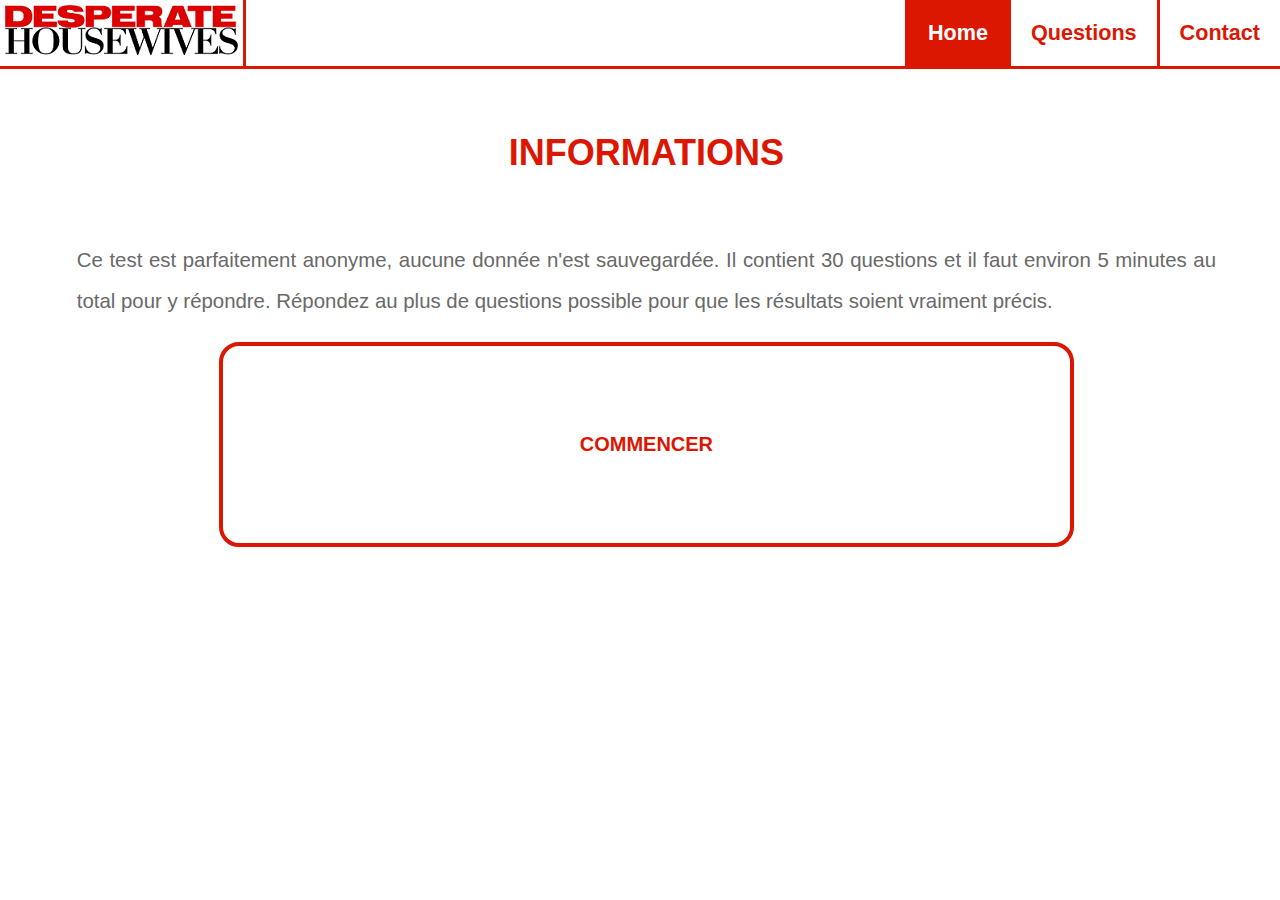
<file: src/index.html>
<!DOCTYPE html>
<html lang="fr">
<head>
    <meta charset="UTF-8">
    <link rel="stylesheet" href="Style/style.css" />
    <title>Test desperate housewives</title>
</head>
<body>
    <div id="bloc_page">
        <header>
            <div class="border">
                <img src="image/logoDesperate.png">
            </div>
            <nav>
                <ul>
                    <li><a class="actif" href="index.html">Home</a></li>
                    <li><a class="" href="questions.html">Questions</a></li>
                    <li><a class="" href="#">Contact</a></li>
                </ul>
            </nav>
        </header>
        
        <section>
                <h1>
                    INFORMATIONS
                </h1>
                <hr>
                <p>
                    Ce test est parfaitement anonyme, aucune donnée n'est sauvegardée. Il contient 30 questions et
                    il faut environ 5 minutes au total pour y répondre. Répondez au plus de questions possible pour que
                    les résultats soient vraiment précis.
                </p>

                <a href='Questions.html'><button class="btn">COMMENCER</button></a>

        </section>

        <footer>

        </footer>
    </div>
</body>
</html>
</file>
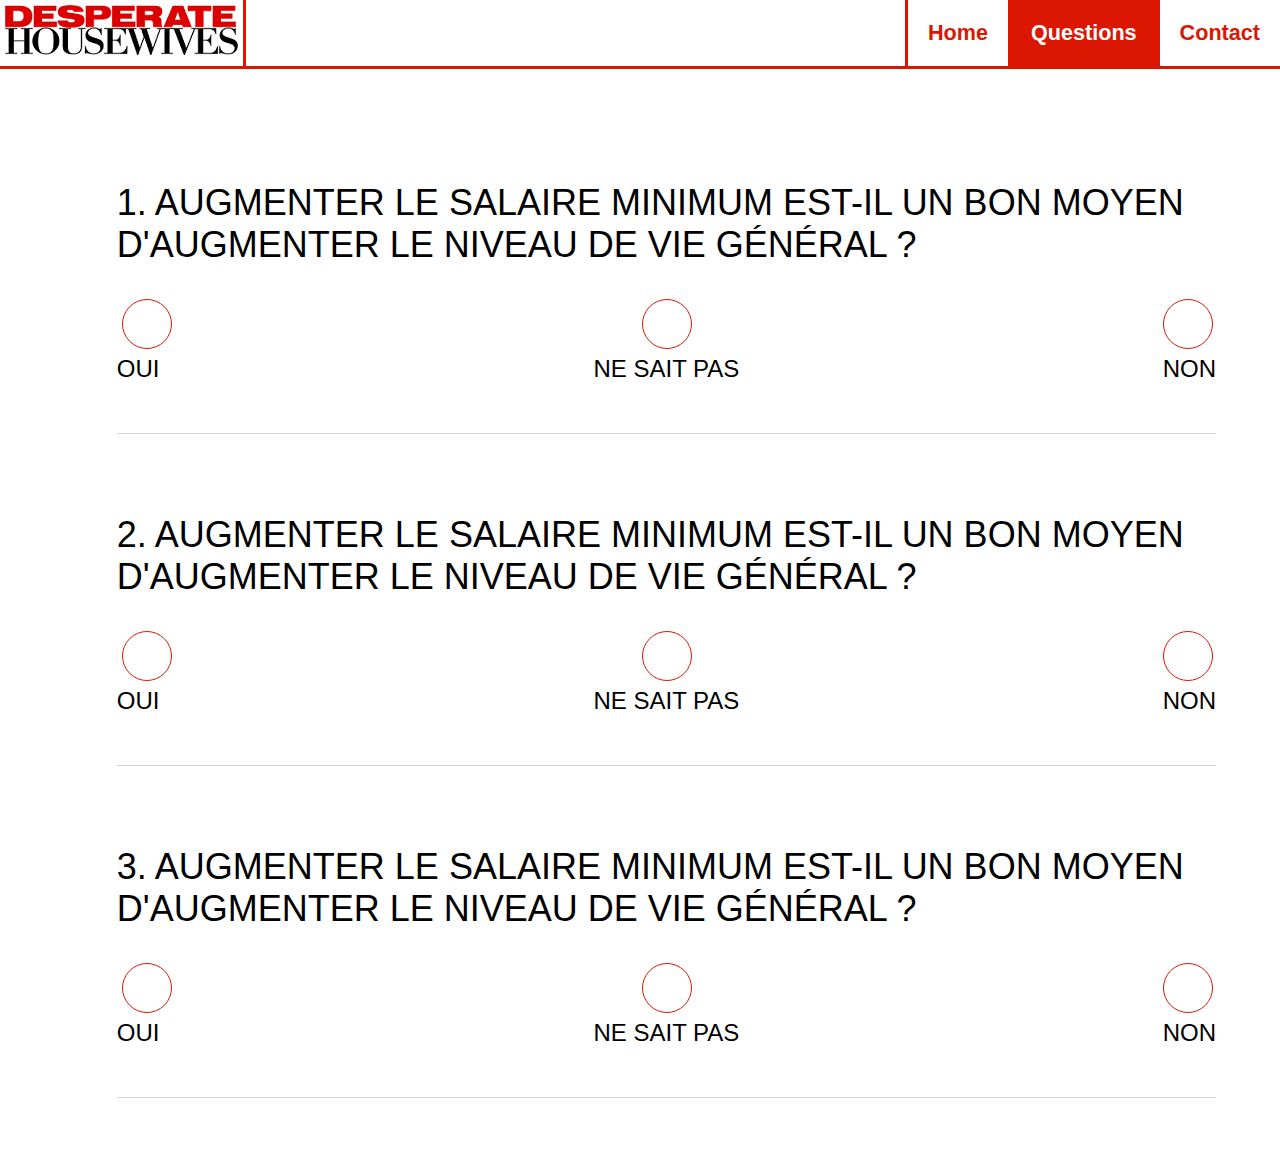
<file: src/questions.html>
<!DOCTYPE html>
<html lang="en">
<head>
    <meta charset="UTF-8">
    <link rel="stylesheet" href="Style/style.css" />
    <title>Questions desperate housewives</title>
</head>
<body>
    <div id="bloc_page">
        <header>
            <div class="border">
                <img src="image/logoDesperate.png">
            </div>
            <nav>
                <ul>
                    <li><a class="" href="index.html">Home</a></li>
                    <li><a class="actif" href="questions.html">Questions</a></li>
                    <li><a class="" href="#">Contact</a></li>
                </ul>
            </nav>
        </header>

        <section>
            <ul class="questions">
                <li class="bln">
                    <h2>
                        1. Augmenter le salaire minimum est-il un bon moyen d'augmenter le niveau de vie général ?
                    </h2>
                    <div class="tableau">
                        <div class="gauche">
                            <label>
                                <input class="oui" type="radio" name="Q1">
                                <br>
                                OUI
                            </label>
                        </div>
                        <div class="centre">
                            <label>
                                <input class="neSaitPas" type="radio" name="Q1">
                                <br>
                                NE SAIT PAS
                            </label>
                        </div>
                        <div class="droite">
                            <label>
                                <input class="non" type="radio" name="Q1">
                                <br>
                                NON
                            </label>
                        </div>
                    </div>
                </li>

                <li class="bln">
                    <h2>
                        2. Augmenter le salaire minimum est-il un bon moyen d'augmenter le niveau de vie général ?
                    </h2>
                    <div class="tableau">
                        <div class="gauche">
                            <label>
                                <input class="oui" type="radio" name="Q1">
                                <br>
                                OUI
                            </label>
                        </div>
                        <div class="centre">
                            <label>
                                <input class="neSaitPas" type="radio" name="Q1">
                                <br>
                                NE SAIT PAS
                            </label>
                        </div>
                        <div class="droite">
                            <label>
                                <input class="non" type="radio" name="Q1">
                                <br>
                                NON
                            </label>
                        </div>
                    </div>
                </li>

                <li class="bln">
                    <h2>
                        3. Augmenter le salaire minimum est-il un bon moyen d'augmenter le niveau de vie général ?
                    </h2>
                    <div class="tableau">
                        <div class="gauche">
                            <label>
                                <input class="oui" type="radio" name="Q1">
                                <br>
                                OUI
                            </label>
                        </div>
                        <div class="centre">
                            <label>
                                <input class="neSaitPas" type="radio" name="Q1">
                                <br>
                                NE SAIT PAS
                            </label>
                        </div>
                        <div class="droite">
                            <label>
                                <input class="non" type="radio" name="Q1">
                                <br>
                                NON
                            </label>
                        </div>
                    </div>
                </li>
            </ul>
        </section>
    </div>
</body>
</html>
</file>
<file: src/Style/style.css>
@font-face {
    font-family: 'Baloo-Regular-webfont';
    src: url('fonts/Baloo-Regular-webfont.eot');
    src: url('fonts/Baloo-Regular-webfont?#iefix') format('embedded-opentype'),
    url('fonts/Baloo-Regular-webfont.woff') format('woff'),
    url('fonts/Baloo-Regular-webfont.ttf') format('truetype'),
    url('fonts/Baloo-Regular-webfont.svg') format('svg');
    font-weight: normal;
    font-style: normal;

}

body
{
    background-color: white;
    width: 100%;
    height: 100%;
    margin: 0%;
    font-family: 'Helvetica Neue', Helvetica;
    font-size: 24px;
}

/*header*/

header
{
    display: flex;
    justify-content: space-between;
    align-content: flex-end;
    position: fixed;
    top: 0px;
    border-bottom: #DB1702 3px solid;
    width: 100%;
    background-color: white;
}

.desperate
{
    letter-spacing: -1px;
    font-family: "Arial Black";
    color: red;
}

.housewives
{
    font-family: "Times New Roman";
    color: black;
}

.border
{
    padding-left: 5px;
    padding-right: 5px;
    padding-top:5px;
    text-align: center;
    border-right: #DB1702 3px solid;
}

/* navigation */


nav ul
{
    height: 100%;
    list-style-type: none;
    display: flex;
    padding: 0%;
    margin: 0%;
    overflow: no-display;
}

nav a
{
    height: auto;
    font-weight: bold;
    padding: 20px;
    color:  #DB1702;
    border-left: 3px  #DB1702 solid;
    display: block;
    font-size: 0.9em;
    text-decoration: none;
    transition: 0.4s linear;
    text-align: center;
}

@media only all and (max-width: 700px) {
    nav{
        width:100%;
    }

    .border{
        display: none;
    }

    nav li{
        width:33.33%;
    }
    
}

nav a:hover
{
    color:  white;
    background-color:  #DB1702;
}

.actif
{
    color:  white;
    background-color:  #DB1702;
}

.actif:hover
{
    background-color: rgb(255, 49, 31);
}
/*section*/


section
{
    padding: 8% 5% 5% 6%;
    display: flex;
    flex-direction: column;
    align-items: center;
}

section h1
{
    text-align: center;
    color:  #DB1702;
    font-size: 36px;
    font-weight: 800;
    margin-top: 30px;
    margin-bottom: 20px;
}

hr
{
    border: 0;
    border-top: 1px solid lightgrey;
}

section p
{

    text-align: justify;
    text-justify: inter-word;
    font-size: 85%;
    line-height: 200%;
    color: dimgrey;
}

section a{
    width: 75%;
    text-decoration: none;
}
.btn
{
    border-radius: 20px;
    box-sizing: border-box;
    display: block;
    text-decoration: none;
    background: none;
    width: 100%;
    height: 205px;
    border: 4px solid #DB1702;
    font-size: 20px;
    font-weight: bold;
    color: #DB1702;
    transition: .4s linear;
    position: relative;
}

.btn:hover
{
    color: white;
}

.btn::before
{
    border-radius: 10px;
    content: "";
    position: absolute;
    width: 0px;
    height: 200px;
    top: 0px;
    left: 0px;
    background-color: #DB1702;
    z-index: -1;
    transition: .6s ease;
}

.btn:hover::before
{
    width: 100%;
}

/* question */

.questions
{
    list-style-type: none;
    margin: 0%;
}

.bln
{
    padding-top: 50px;
    padding-bottom: 50px;
    border-bottom: 1px lightgrey solid;
}

li h2
{
    text-align: left;
    text-transform: uppercase;
    font-size: 36px;
    font-weight: lighter;
}

.tableau
{
    display: table;
    width: 100%;
}

.gauche
{
    display: table-cell;
    width: 33%;
}

.centre
{
    display: table-cell;
    width: 33%;
    text-align: center;
}

.droite
{
    display: table-cell;
    width: 33%;
    text-align: right;
}

input
{
    appearance: none;
    border-radius: 50%;
    width: 50px;
    height: 50px;
    border: 1px solid #DB1702;
}

input:checked
{
    transition: 0.1s all linear;
    border: 25px solid #DB1702;
}
</file>
